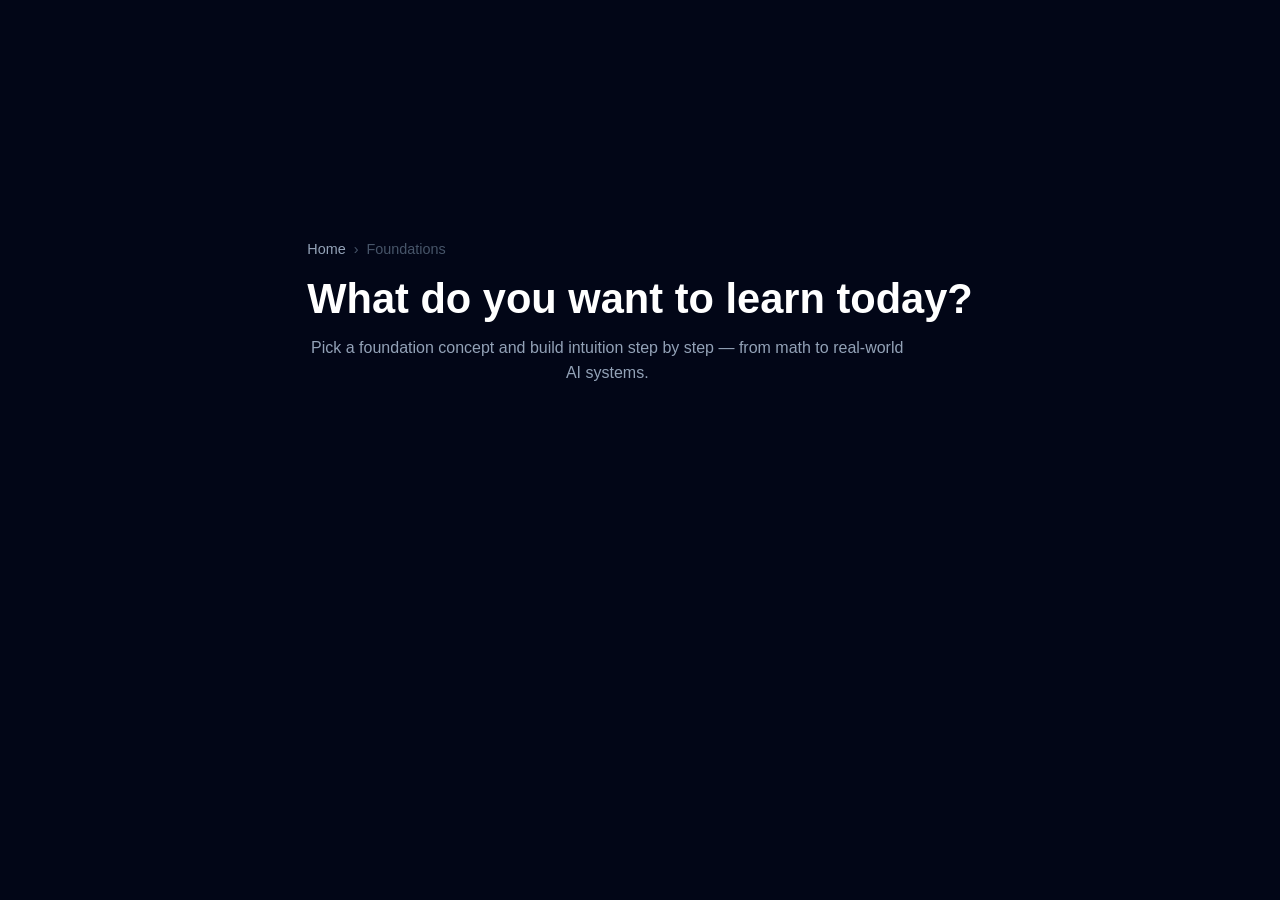
<file: foundations/index.html>
<!doctype html>
<html lang="en">
  <head>
    <meta charset="UTF-8" />
    <title>Foundations | AI Notes</title>

    <link rel="stylesheet" href="style.css" />

    <script src="https://cdn.jsdelivr.net/npm/gsap@3/dist/gsap.min.js"></script>
  </head>

  <body>
    <!-- HERO -->
    <div class="hero">
      <!-- ✅ BREADCRUMB -->
      <div class="breadcrumb">
        <a href="../index.html">Home</a>
        <span>›</span>
        <span>Foundations</span>
      </div>

      <h1>What do you want to learn today?</h1>

      <p>
        Pick a foundation concept and build intuition step by step — from math
        to real-world AI systems.
      </p>
    </div>

    <!-- GRID -->
    <div class="grid">
      <a href="linear-algebra.html" class="card">
        <h3>Linear Algebra</h3>
        <p>Vectors, transformations, geometry behind ML</p>
      </a>

      <a href="linear-regression/linear-regression.html" class="card">
        <h3>Linear Regression</h3>
        <p>Fitting lines, error minimization, intuition</p>
      </a>

      <a href="logistic-regression.html" class="card">
        <h3>Logistic Regression</h3>
        <p>Probabilities from linear models</p>
      </a>

      <a href="decision-tree.html" class="card">
        <h3>Decision Trees</h3>
        <p>Splitting logic and entropy intuition</p>
      </a>
    </div>

    <script src="animations.js"></script>
  </body>
</html>
</file>
<file: foundations/style.css>
* {
  margin: 0;
  padding: 0;
  box-sizing: border-box;
  font-family: Arial, sans-serif;
}

body {
  background: #020617;
  color: white;
  height: 100vh;
  overflow: hidden;

  display: flex;
  flex-direction: column;
  justify-content: center;
  align-items: center;
}

/* HERO */
.hero {
  text-align: center;
  margin-bottom: 40px;
}

.hero h1 {
  font-size: 2.6rem;
  opacity: 0;
  transform: translateY(20px);
}

.hero p {
  margin-top: 12px;
  color: #94a3b8;
  max-width: 600px;
  line-height: 1.6;

  opacity: 0;
  transform: translateY(15px);
}

/* GRID */
.grid {
  display: grid;
  grid-template-columns: repeat(2, minmax(240px, 1fr));
  gap: 22px;

  width: 80%;
  max-width: 900px;
}

/* CARD */
.card {
  text-decoration: none;
  color: white;

  background: rgba(255, 255, 255, 0.04);
  border: 1px solid rgba(255, 255, 255, 0.12);
  border-radius: 16px;

  padding: 26px;
  position: relative;
  overflow: hidden;

  opacity: 0;
  transform: translateY(30px) scale(0.98);

  transition: all 0.25s ease;

  /* ✅ CENTER TEXT FIX */
  text-align: center;
  display: flex;
  flex-direction: column;
  justify-content: center;
  align-items: center;
}

/* TEXT */
.card h3 {
  margin-bottom: 8px;
}

.card p {
  color: #a5b4fc;
  font-size: 0.9rem;
  line-height: 1.5;
}

/* HOVER GLOW + GROW (ENHANCED) */
.card::before {
  content: "";
  position: absolute;
  inset: 0;

  background: radial-gradient(
    200px circle at var(--x, 50%) var(--y, 50%),
    rgba(56, 189, 248, 0.35),
    transparent 60%
  );

  opacity: 0;
  transition: opacity 0.25s ease;
  pointer-events: none;
}
.card:hover::before {
  opacity: 1;
}
.card:hover {
  border-color: rgba(56, 189, 248, 0.6);

  box-shadow:
    0 0 20px rgba(56, 189, 248, 0.25),
    0 0 45px rgba(56, 189, 248, 0.2),
    0 0 80px rgba(56, 189, 248, 0.15),
    0 10px 40px rgba(0, 0, 0, 0.6);
}

.breadcrumb {
  display: flex;
  align-items: center;
  gap: 8px;

  font-size: 0.9rem;
  color: #94a3b8;

  margin-bottom: 18px;
}

.breadcrumb a {
  color: #94a3b8;
  text-decoration: none;
  transition: 0.2s;
}

.breadcrumb a:hover {
  color: #38bdf8;
}

.breadcrumb span {
  color: #475569;
}
</file>
